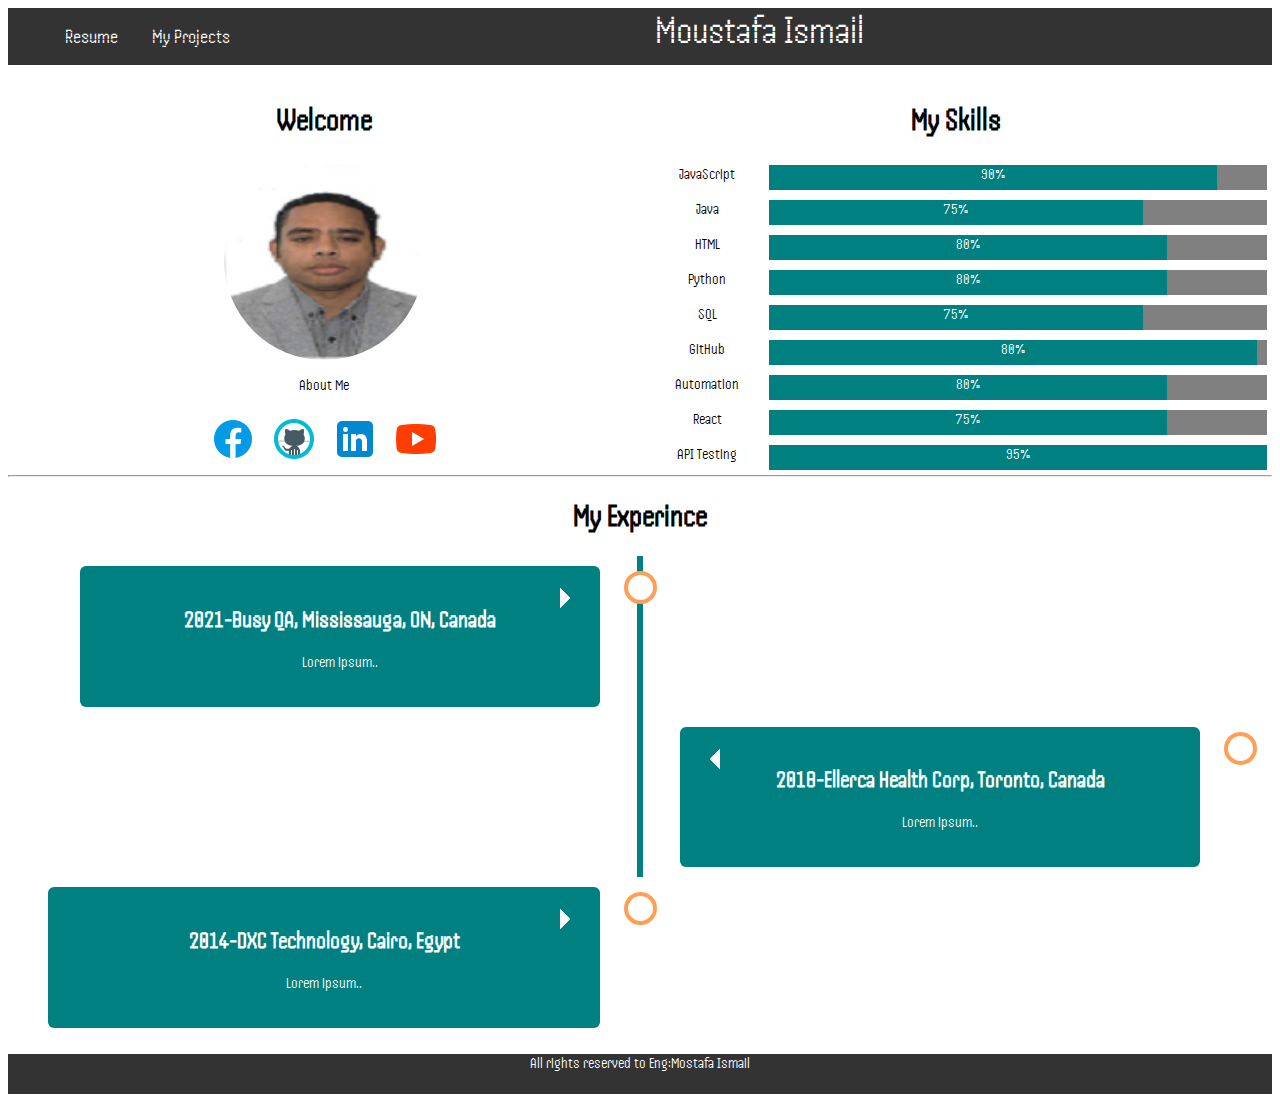
<file: index.html>
<html>
    <head>
        <title>Moustafa Ismail</title>
        <link rel="stylesheet"  href="css/style.css">
        <link rel="stylesheet"  href="css/timeline.css">
        <link href="https://fonts.googleapis.com/css2?family=Handjet&display=swap" rel="stylesheet">
    </head>
    <body>
        <div>
            <ul class="ul-menu">
                <li class="li-menu"><a class="a-menu" href="index.html"> Resume</a></li>
                <li class="li-menu"><a class="a-menu" href="projects.html"> My Projects</a></li>
                <p class="title-menu">Moustafa Ismail</p>
            </ul>
            </div>
                <div id="row1">
                    <div class="column">
                        <h1>Welcome</h1>
                        <img src="images/profile1png.png" class="profile" />
                        <p>About Me</p>
                        <div>
                             <a target="_blank" href="https://www.facebook.com"><img src="images\facebook.png" class="social"/></a>
                             <a target="_blank"href="https://www.github.com"><img src="images\github.png" class="social"/></a>
                             <a target="_blank" href="https://www.linkedin.com"><img src="images\linkedin.png" class="social"/></a>
                             <a target="_blank"href="http://youtube.com"><img src="images\youtube.png" class="social"/></a>
                            </div>
                    </div>
                    <div class="column">
                        <h1> My Skills</h1>
                        <div id="skill1" class= "row">
                        <div class="left">JavaScript</div>
                        <div class="right">
                            <li>
                              <span class="main-bar">
                                 <span class=" JavaScript">90%</span>
                            </span>
                         </li>
                    </div>
                    </div>
                    <div id= "skill2" class= "row">
                        <div class="left">Java</div>
                           <div class="right">
                            <li>
                             <span class="main-bar">
                                <span class=" Java">75%</span>
                            </span>  
                            </li>
                           </div> 
                        </div>
                    <div id= "Skill3" class = "row">
                        <div class="left">HTML</div>
                          <div class="right">
                            <li>
                             <span class="main-bar">
                                <span class=" HTMl">80%</span>
                             </span>
                             </li>
                           </div>
                        </div>
                   <div id= "Skill4" class = "row">
                        <div class="left">Python</div>
                            <div class="right">
                               <li>
                                <span class="main-bar">
                                <span class=" Python">80%</span>
                                </span>
                                </li>
                            </div>
                         </div>
                   <div id= "Skill5" class = "row">
                        <div class="left">SQL</div>
                            <div class="right">
                                <li>
                                 <span class="main-bar">
                                 <span class=" SQL">75%</span>
                                 </span>
                                  </li>
                            </div>
                        </div>
                   <div id= "Skill6" class = "row">
                            <div class="left">GitHub</div>
                                <div class="right">
                                   <li>
                                    <span class="main-bar">
                                    <span class="GitHub">80%</span>
                                    </span>
                                    </li>
                                </div>
                             </div>
                    <div id= "Skill7" class = "row">
                                <div class="left">Automation</div>
                                    <div class="right">
                                       <li>
                                        <span class="main-bar">
                                        <span class="Automation">80%</span>
                                        </span>
                                        </li>
                                    </div>
                                 </div>
                    <div id= "Skill8" class = "row">
                                    <div class="left">React</div>
                                        <div class="right">
                                           <li>
                                            <span class="main-bar">
                                            <span class="React">75%</span>
                                            </span>
                                            </li>
                                        </div>
                                     </div>    
                    <div id= "Skill9" class = "row">
                                    <div class="left">API Testing</div>
                                            <div class="right">
                                               <li>
                                                <span class="main-bar">
                                                <span class="API Testing">95%</span>
                                                </span>
                                                </li>
                                            </div>
                                         </div>                              
                                      </div> 
                                    </div> 
                                    <hr/>
                                    <h1 style="text-align: center;"> My Experince</h1>
                                    <div class="timeline">
                                        <div class="container left-timeline ">
                                          <div class="content">
                                            <h2>2021-Busy QA, Mississauga, ON, Canada</h2>
                                            <p>Lorem ipsum..</p>
                                          </div>
                                        </div>
                                        <div class="container right-timeline ">
                                          <div class="content">
                                            <h2>2018-Ellerca Health Corp, Toronto, Canada</h2>
                                            <p>Lorem ipsum..</p>
                                          </div>
                                        </div>
                                      </div>
                                      <div class="container left-timeline ">
                                        <div class="content">
                                          <h2>2014-DXC Technology, Cairo, Egypt</h2>
                                          <p>Lorem ipsum..</p>
                                        </div>
                                      </div>
                                    </div>
                                    <div class="footer">
                                    <p>All rights reserved to Eng:Mostafa Ismail</p>
                                 </body>
                                 </html>
</file>
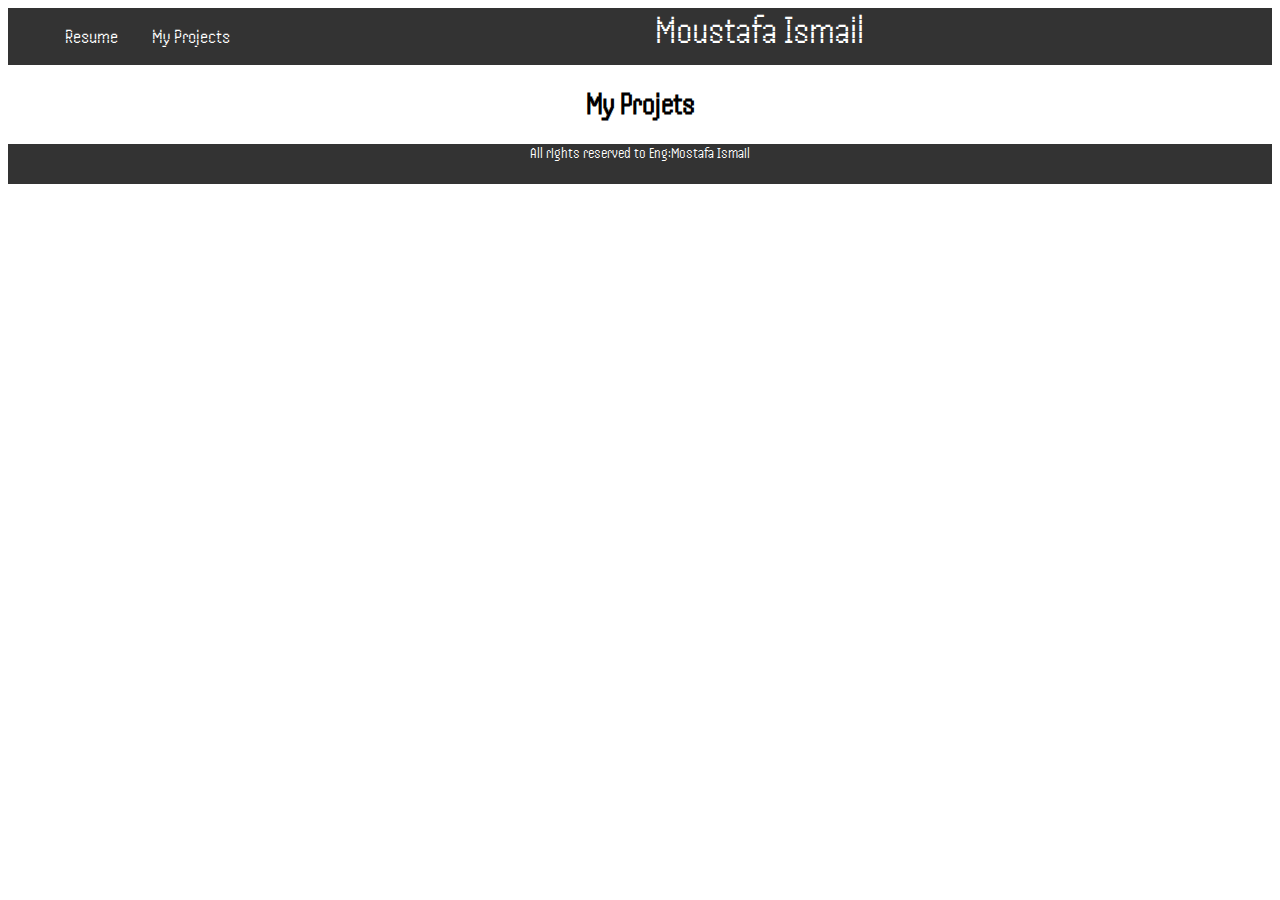
<file: projects.html>
<html>
    <head>
        <title>Moustafa Ismail</title>
        <link rel="stylesheet"  href="css/style.css">
        <link href="https://fonts.googleapis.com/css2?family=Handjet&display=swap" rel="stylesheet">
    </head>
    <body>
        <div>
            <ul class="ul-menu">
                <li class="li-menu"><a class="a-menu" href="index.html"> Resume</a></li>
                <li class="li-menu"><a class="a-menu" href="projects.html"> My Projects</a></li>
                <p class="title-menu">Moustafa Ismail</p>
            </ul>
            </div>
            <h1 style="text-align: center;">My Projets</h1>
            <div id="projects" style ="text-align: center;"> 
                <script src="./scripts/projects.js"></script>
                <script src="./scripts/projects-handler.js"></script>
            </div>
            <!--... using HTMl
                <div>
                    <h3>Project1</h3>
                    <img style="width: 200px;" src="images/profile1png.png">
                    <p>about the Project</p>
                </div>

            
            -->
                                    <div class="footer">
                                    <p>All rights reserved to Eng:Mostafa Ismail</p>
                                 </body>
                                 </html>
</file>
<file: css/style.css>
*{
    list-style-type: none;
}
body {
    font-family: 'Handjet', cursive;
    
}
.ul-menu {
     background-color:#333;
     color: #ffffff; 
     overflow: hidden;
     text-align: center; 
}
.li-menu {
    float:left; 
}
.a-menu {
    text-decoration: none;
    color: #ffffff;
    font-size: 20px;
    display: block; 
    padding : 17px;
}
.li-menu a:hover{
    background-color: #000;
}
.title-menu{
    font-size: 40px;
    display: inline;
}
.column {
      width:50%;
      float:left;
      text-align: center
      ;
}
.profile{
    width: 200px;
    height: 200px;
     border-radius: 200px;
}
 .social {
    width: 25 px;
    padding: 5px

 }
 .left{
    width:20%;
    float:left;
}
.right{
    width:80%;
    float:left;
}
.row {
 padding: 5px;
}
.row:after {
    display:table;
    clear:both;
    content:""

}
.main-bar {
    background-color: grey ;
    display: block;
    height: 25px;
}
.main-bar span {
    background-color:teal;
    height: 25px;
    display:block;
    color:white;
    
}
.JavaScript {
    width:90%;
    animation: JavaScript 2s;
}
.Java {
    width:75%;
    animation: Java 2s;
}
.HTML {
    width:80%;
    animation: HTML 2s;
}
.Python {
    width:80%;
    animation: PythonL 2s;
}
.SQL {
    width:75%;
    animation: SQL 2s;
}
.GitHub {
    width:98%;
    animation: GitHub 2s;
}
.Automation {
    width:80%;
    animation: Automation 2s;
}
.React {
    width:80%;
    animation: React 2s;
}
.API Testing {
    width:95%;
    animation: API Testing 2s;
}
        
@keyframes Java {
    0%{
        width: 0%;
        
    }
    100% {
        width:75%;
    }
}
        
@keyframes HTML {
    0%{
        width: 0%;
    }
    100% {
        width:80%;
    
        
@keyframes Python {
    0%{
        width: 0%;
    }
    100% {
        width:80%;
    }
}
@keyframes SQL {
    0%{
        width: 0%;
    }
    100% {
        width:75%;
    }
}
        
@keyframes GitHub {
    0%{
        width: 0%;
    }
    100% {
        width:80%;
    }
    }
        
@keyframes Automation {
    0%{
        width: 0%;
    }
    100% {
        width:80%;
    }
}
@keyframes React {
    0%{
        width: 0%;
    }

    100% {
        width:75%;
    }
}
@keyframes API Testing {
    0%{
        width: 0%;
    }

       
    100% {
        width:95%;
    }  
   } 
@keyframes JavaScript {
    0%{
        width: 0%;
    }
    100% {
        width:90%; 
    } 
    }
}
}
.footer {
    width:100%;
    height:40px;
    background-color: #333;
    color: #ffffff;
    text-align: center;

}@media screen and (max-width:800px){
    .column {
        width:100%
    }
}
</file>
<file: css/timeline.css>
* {
    box-sizing: border-box;
  }

  /* The actual timeline (the vertical ruler) */
  .timeline {
    position: relative;
    max-width: 1200px;
    margin: 0 auto;
  }
  
  /* The actual timeline (the vertical ruler) */
  .timeline::after {
    content: '';
    position: absolute;
    width: 6px;
    background-color: teal;
    top: 0;
    bottom: 0;
    left: 50%;
    margin-left: -3px;
  }
  
  /* Container around content */
  .container {
    padding: 10px 40px;
    position: relative;
    background-color: inherit;
    width: 50%;
  }
  
  /* The circles on the timeline */
  .container::after {
    content: '';
    position: absolute;
    width: 25px;
    height: 25px;
    right: -17px;
    background-color: white;
    border: 4px solid #FF9F55;
    top: 15px;
    border-radius: 50%;
    z-index: 1;
  }
  
  /* Place the container to the left */
  .left-timeline {
    left: 0;
  }
  
  /* Place the container to the right */
  .right-timeline {
    left: 50%;
  }
  
  /* Add arrows to the left container (pointing right) */
  .left-timeline ::before {
    content: " ";
    height: 0;
    position: absolute;
    top: 22px;
    width: 0;
    z-index: 1;
    right: 30px;
    border: medium solid white;
    border-width: 10px 0 10px 10px;
    border-color: transparent transparent transparent white;
  }
  
  /* Add arrows to the right container (pointing left) */
  .right-timeline ::before {
    content: " ";
    height: 0;
    position: absolute;
    top: 22px;
    width: 0;
    z-index: 1;
    left: 30px;
    border: medium solid white;
    border-width: 10px 10px 10px 0;
    border-color: transparent white transparent transparent;
  }
  
  /* Fix the circle for containers on the right side */
  .right-timeline ::after {
    left: -16px;
  }
  
  /* The actual content */
  .content {
    padding: 20px 30px;
    background-color: teal;
    position: relative;
    color:white;
    text-align: center;
    border-radius: 6px;
  }
  
  /* Media queries - Responsive timeline on screens less than 600px wide */
  @media screen and (max-width: 800px) {
  /* Place the timelime to the left */
    .timeline::after {
      left: 31px;
    }
  
  /* Full-width containers */
    .container {
      width: 100%;
      padding-left: 70px;
      padding-right: 25px;
    }
  
  /* Make sure that all arrows are pointing leftwards */
    .container::before {
      left: 60px;
      border: medium solid white;
      border-width: 10px 10px 10px 0;
      border-color: transparent white transparent transparent;
    }
  
  /* Make sure all circles are at the same spot */
    .left-timeline ::after, .right-timeline::after {
      left: 15px;
    }
  
  /* Make all right containers behave like the left ones */
    .right-timeline  {
      left: 0%;
    }
  }
</file>
